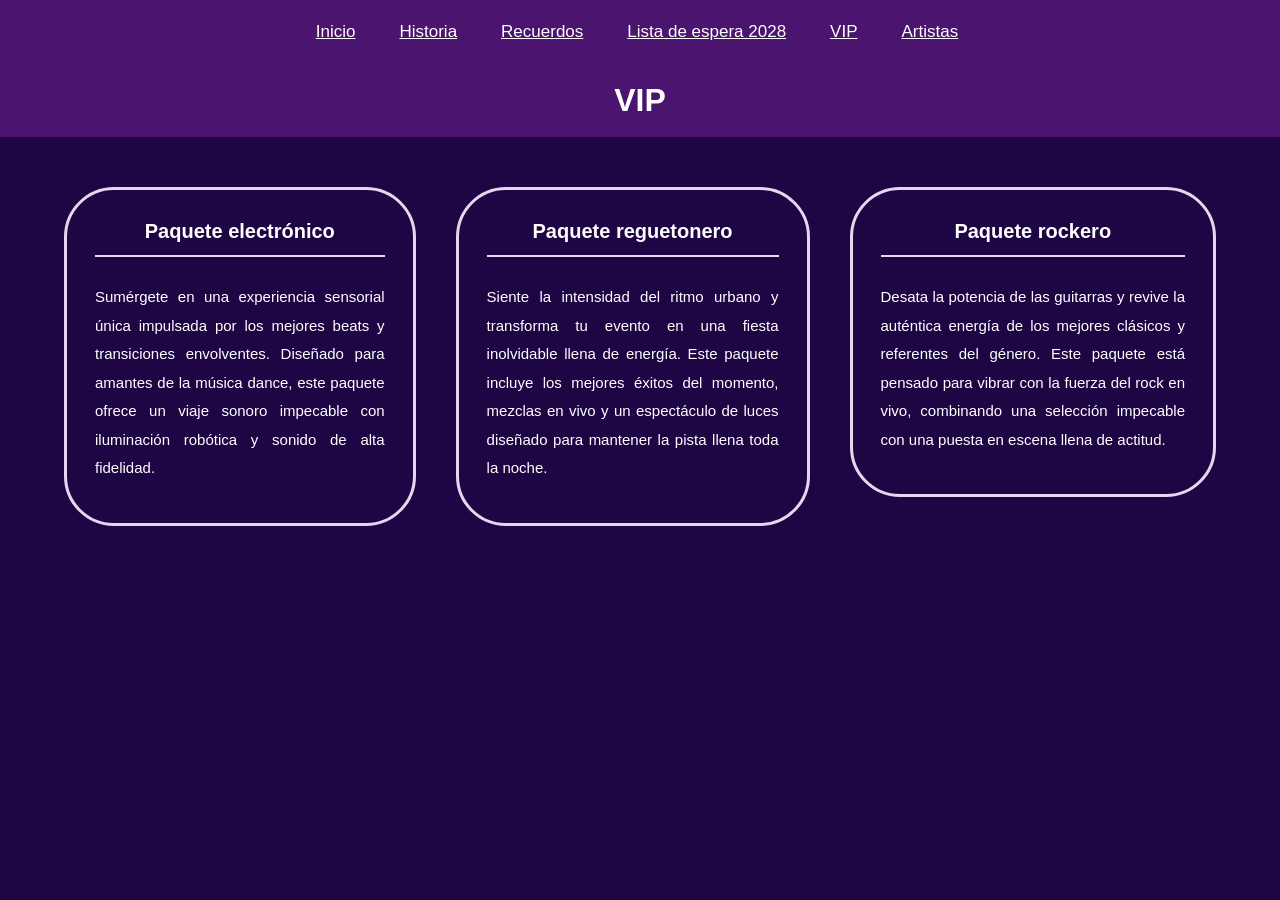
<file: VIP.html>
<!DOCTYPE html>
<html lang="es">
<head>
    <meta charset="UTF-8">
    <meta name="viewport" content="width=device-width, initial-scale=1.0">
    <title>VIP - Corto Circuito</title>
    <link rel="stylesheet" href="estiloscortocircuito.css">
</head>
<script>
  function googleTranslateElementInit() {
    new google.translate.TranslateElement({
      pageLanguage: 'es',
      includedLanguages: 'en,es,fr,pt',
      layout: google.translate.TranslateElement.InlineLayout.SIMPLE
    }, 'google_translate_element');
  }
</script>
<script src="https://translate.google.com/translate_a/element.js?cb=googleTranslateElementInit"></script>
<body>
    <nav class="menuprincipal">
  <ul>
    <li><a href="index.html">Inicio</a></li>
    <li><a href="historia.html">Historia</a></li>
    <li><a href="index.html#recuerdos">Recuerdos</a></li>
    <li><a href="index.html#listadeespera2028">Lista de espera 2028</a></li>
    <li><a href="vip.html">VIP</a></li>
    <li><a href="index.html#artistas">Artistas</a></li>
  </ul>
  <div id="google_translate_element"></div>
</nav>
<section class="vip" id="vip">
    <h2>VIP</h2>

    <div>
      <article class="paquete">
        <h3>Paquete electrónico</h3>
        <p>
          Sumérgete en una experiencia sensorial única impulsada por los mejores beats y transiciones
          envolventes. Diseñado para amantes de la música dance, este paquete ofrece un viaje sonoro
          impecable con iluminación robótica y sonido de alta fidelidad.
        </p>
      </article>

      <article class="paquete">
        <h3>Paquete reguetonero</h3>
        <p>
          Siente la intensidad del ritmo urbano y transforma tu evento en una fiesta inolvidable llena
          de energía. Este paquete incluye los mejores éxitos del momento, mezclas en vivo y un
          espectáculo de luces diseñado para mantener la pista llena toda la noche.
        </p>
      </article>

      <article class="paquete">
        <h3>Paquete rockero</h3>
        <p>
          Desata la potencia de las guitarras y revive la auténtica energía de los mejores clásicos y
          referentes del género. Este paquete está pensado para vibrar con la fuerza del rock en vivo,
          combinando una selección impecable con una puesta en escena llena de actitud.
        </p>
      </article>
    </div>
  </section>
</body>
</html>
</file>
<file: estiloscortocircuito.css>
body{
  margin: 0;
  background-color: #1e0645;
  color: #ffffff;
  font-family: "Syncopate", sans-serif;
}

.titulo{
  background-color: #4b146e;
  text-align: center;
  font-size: 32px;
  padding: 18px 16px;
}

.listadeespera2028 h2{
  background-color: #4b146e;
  text-align: center;
  font-size: 32px;
  padding: 18px 16px;
}

.vip h2{
   background-color: #4b146e;
  text-align: center;
  font-size: 32px;
  padding: 18px 16px;
}

.artistas h2 {
  background-color: #4b146e;
  text-align: center;
  font-size: 32px;
  padding: 18px 16px;
}

h1{
  margin: 0;
}

h2{
  margin: 0;
}

h3{
  margin: 0;
} 

p{
  margin: 0;
} 

ul {
  margin: 0;
}

img {
  display: flex;
  width: 100%;
}

a {
  color: #ffffff;
}

.menuprincipal{
   background-color: #4b146e;
  padding-left: 16px;
  padding-top: 22px;
  padding-bottom: 22px;
  padding-right: 22px;
  top: 0;
}

.menuprincipal ul{
  list-style: none;
  padding: 0;
  display: flex;
  justify-content: center;
  flex-wrap: wrap;
  gap: 24px 44px;
}

.menuprincipal a{
    font-size: 17px;
}

.menusecundario {
  background-color: #4b146e;
  padding-left: 16px;
  padding-top: 22px;
  padding-bottom: 22px;
  padding-right: 22px;
}

.menusecundario ul {
  list-style: none;
  padding: 0;
  display: flex;
  justify-content: center;
  flex-wrap: wrap;
  gap: 24px 44px;
}

.menusecundario a {
  font-size: 17px;
}
.caja1 {
  display: flex;
  flex-direction: column; 
  align-items: center;
  gap: 30px;
  padding: 30px 5%;
  height: auto;
}
.caja1 h1{
  text-align: center;
}

.fondo1 {
  width: 100%;
  padding: 40px 20px;
  box-sizing: border-box;
  background-image: url(Fotos/Fondo\ .jpeg);
  background-size: cover;
  background-position: center;
  background-repeat: no-repeat;
  border-radius: 8px;
}

.fondo2 {
  width: 100%;
  padding: 50px 20px;
  box-sizing: border-box;
  display: flex;
  justify-content: center;
  align-items: center;
  background-image: url(Fotos/Fondo\ 1.jpeg);
  background-size: cover;
  background-position: center;
  background-repeat: no-repeat;
  border-radius: 8px;
}

.caja2 {
  text-align: center;
  flex: 1;
  text-align: center;
  text-align: left;
}

.caja2 h1 {
  color: #fff6e0;
  font-size: 64px;
}

.Eslogan {
  color: #fff6e0;
  font-size: 21px;
  margin-top: 12px;
  text-align: center;
}

.fecha {
  color: #fff6e0;
  font-size: 13px;
  margin-top: 14px;
  text-align: center;
}

.caja3 {
  background-color: rgba(0, 0, 0, 0.85);
  text-align: center;
  font-size: 22px;
  padding: 20px 30px;
  text-decoration: none;
  display: flex;
  flex-direction: column;
  justify-content: center; 
  align-items: center;    
  border-radius: 8px;
}

.caja4 {
  display: flex;
  gap: 40px;
  align-items: center;
  padding: 30px 5% 0;
}

.caja5 {
  text-align: center;
  font-weight: 700;
  font-size: 0.85;
  line-height: 1.9;
}

.historia-foto {
  width: 40%;
  height: 220px;
  background-color: #4b146e;
}

.columnas1 {
  display: flex;
  gap: 30px;
  width: 75%;
  padding: 40px 5% 50px;
}
.columnas1 p {
  font-size: 0.7;
}

.columnas1 a {
  color: #d9b3ff;
}

.columnas1 h3 {
  font-size: 1.1;
  margin-bottom: 10px;
}

.recuerdos {
  display: flex;
  gap: 40px;
  align-items: center;
  padding: 30px 5%;
}

.recuerdos div {
  flex: 1;
  display: flex;
  flex-direction: column;
  gap: 24px;
}

.recuerdos img {
  width: 100%;
  height: 200px;
  object-fit: cover;
  border-radius: 4px;
  background-color: #4b146e;
}

.recuerdos h2 {
  font-size: 40px;
  font-weight: 400;
}

.listadeespera2028 {
  padding-bottom: 50px;
}

.caja6 {
  display: block;
  background-color: #000000;
  text-align: center;
  font-weight: 700;
  font-size: 35px;
  line-height: 1.6;
  padding: 60px 30px;
  width: 70%;
  margin: 50px auto 0;
}

.vip div {
  display: flex;
  gap: 40px;
  align-items: start;
  padding: 50px 5%;
}

.paquete {
  border: 3px solid #e8d5f0;
  border-radius: 50px;
  padding: 30px 28px 40px;
}

.paquete h3 {
  font-size: 20px;
  text-align: center;
  padding-bottom: 12px;
  border-bottom: 2px solid #e8d5f0;
  margin-bottom: 26px;
}

.paquete p {
  font-size: 15px;
  line-height: 1.9;
  text-align: justify;
}

.artistas {
  padding-bottom: 50px;
}

.aviso {
  text-align: center;
  font-size: 15px;
  line-height: 1.8;
  padding: 40px 5% 20px;
}

.artistas img {
  width: 80%;
  margin: 0 auto;
  border-radius: 4px;
}

@media (max-width: 1000px) {
  .caja1, .caja4 {
    display: flex;
    flex-direction: column;
  }

  .columnas1 {
    width: 100%;
    box-sizing: border-box;
  }

  .caja6 {
    width: 90%;
  }

  .vip div {
    display: flex;
    flex-direction: column;
    width: 90%;
    max-width: 520px;
    margin: 0 auto;
    box-sizing: border-box;
  }
}

@media (max-width: 700px) {
  .menuprincipal ul,
  .menusecundario ul {
    gap: 14px 22px;
  }

  .menuprincipal a,
  .menusecundario a {
    font-size: 13px;
  }

  .titulo,
  .listadeespera2028 h2,
  .vip h2,
  .artistas h2 {
    font-size: 22px;
  }

  .caja2 h1 {
    font-size: 35px;
  }

  .Eslogan {
    font-size: 16px;
  }

  .caja3 {
    font-size: 18px;
  }

  .columnas1, .recuerdos {
    flex-direction: column;
  }

  .recuerdos h2 {
    text-align: center;
    letter-spacing: 6px;
    font-size: 29px;
    order: -1;
  }

  .caja6 {
    font-size: 22px;
    padding: 40px 20px;
  }
}
</file>
